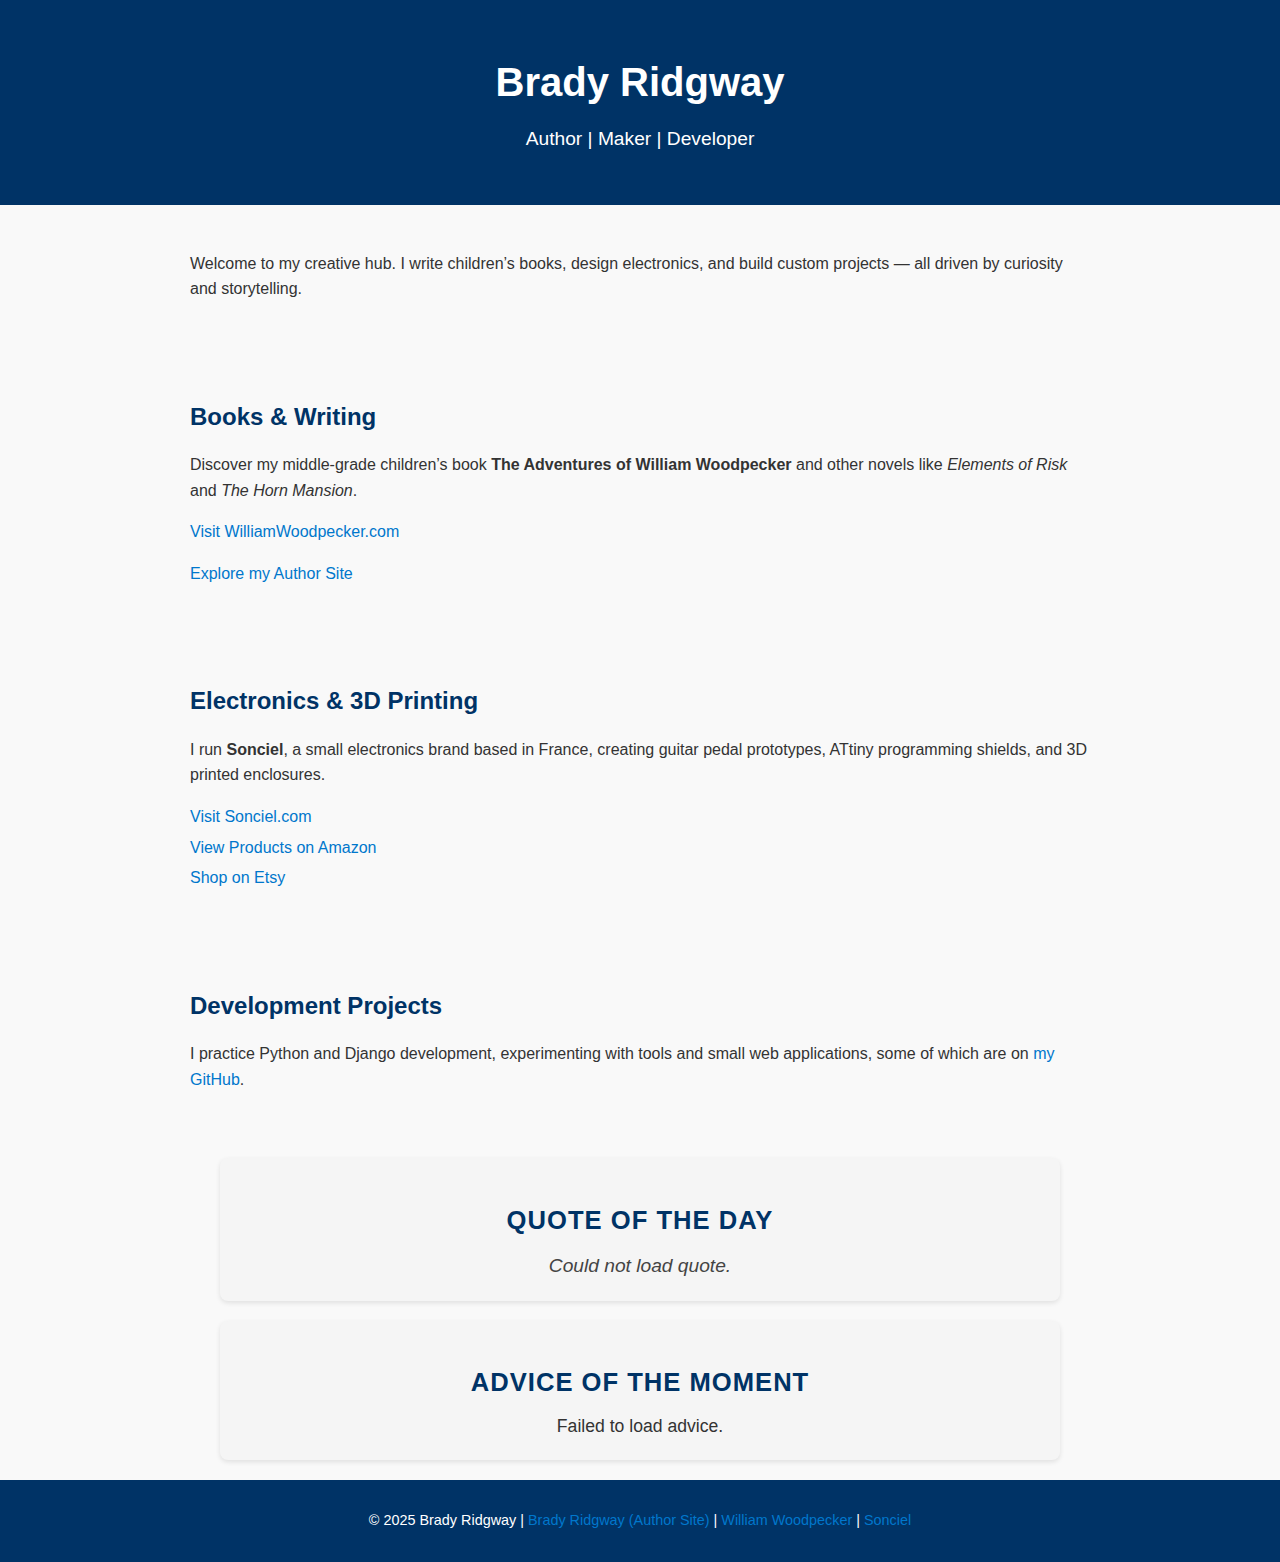
<file: index.html>
<!DOCTYPE html>
<html lang="en">
<head>
    <meta charset="UTF-8">
    <meta name="viewport" content="width=device-width, initial-scale=1.0">
    <meta property="og:title" content="Brady Ridgway | Author of William Woodpecker & Maker at Sonciel">
    <meta property="og:description" content="Explore books, electronics projects, and creative ventures by Brady Ridgway, including William Woodpecker and Sonciel products.">
    <meta property="og:url" content="https://ridgwaycreative.com/">
    <meta property="og:type" content="website">
    <meta property="og:image" content="https://ridgwaycreative.com/images/og_image.jpg">

    <meta name="twitter:card" content="summary_large_image">
    <meta name="twitter:title" content="Brady Ridgway | Author & Maker">
    <meta name="twitter:description" content="Discover books, electronics, and creative projects by Brady Ridgway.">
    <meta name="twitter:image" content="https://ridgwaycreative.com/images/og_image.jpg">
    <title>Brady Ridgway | Author, Maker & Developer</title>
    <meta name="description" content="Discover the books, electronics projects, and creative ventures of Brady Ridgway, author of The Adventures of William Woodpecker and founder of Sonciel.">
    <link rel="stylesheet" href="style.css?v=2">
    <script type="application/ld+json">
{
  "@context": "https://schema.org",
  "@graph": [
    {
      "@type": "Person",
      "name": "Brady Ridgway",
      "url": "https://ridgwaycreative.com",
      "sameAs": [
        "https://williamwoodpecker.com",
        "https://bradyridgway.com",
        "https://sonciel.com",
        "https://www.amazon.com/author/bradyridgway",
        "https://www.etsy.com/shop/Sonciel",
        "https://github.com/RedHorseMane",
        "https://bradyridgway.pythonanywhere.com",
      ]
    },
    {
      "@type": "Book",
      "name": "The Adventures of William Woodpecker",
      "author": {
        "@type": "Person",
        "name": "Brady Ridgway"
      },
      "image": "https://williamwoodpecker.com/static/images/ww_cover.jpg",
      "description": "A middle-grade adventure about a curious woodpecker who sets out on a journey of self-discovery and friendship.",
      "offers": {
        "@type": "Offer",
        "url": "https://williamwoodpecker.com",
        "availability": "https://schema.org/InStock"
      }
    },
    {
      "@type": "Book",
      "name": "Elements of Risk",
      "author": {
        "@type": "Person",
        "name": "Brady Ridgway"
      },
      "image": "https://bradyridgway.com/images/Elements_of_Risk.jpg",
      "description": "A suspenseful novel with high stakes, danger, and gripping twists.",
      "offers": {
        "@type": "Offer",
        "url": "https://www.amazon.com/dp/B01MQR2LJL",
        "availability": "https://schema.org/InStock"
      }
    },
    {
      "@type": "Book",
      "name": "The Horn Mansion",
      "author": {
        "@type": "Person",
        "name": "Brady Ridgway"
      },
      "image": "https://bradyridgway.com/static/images/The_Horn_Mansion.jpg",
      "description": "A thrilling mystery with supernatural undertones and dark secrets.",
      "offers": {
        "@type": "Offer",
        "url": "https://www.amazon.com/dp/B07M9SMQMP",
        "availability": "https://schema.org/InStock"
      }
    },
    {
      "@type": "Product",
      "name": "ATtiny Programming Shield for Arduino Uno",
      "brand": "Sonciel",
      "image": "https://sonciel.com/images/sonciel_solo_fb.jpg",
      "description": "A reliable programming shield for ATtiny microcontrollers, compatible with Arduino Uno boards.",
      "offers": {
        "@type": "Offer",
        "url": "https://www.etsy.com/shop/Sonciel",
        "url": "https://www.amazon.com/dp/B0FBYF885W",
        "availability": "https://schema.org/InStock"
      }
    },
    {
      "@type": "Product",
      "name": "3D Printed Guitar Pedal Enclosures",
      "brand": "Sonciel",
      "image": "https://sonciel.com/images/pedal_enclosure.jpg",
      "description": "Durable, customizable 3D printed enclosures for guitar pedal prototyping and electronics projects.",
      "offers": {
        "@type": "Offer",
        "url": "https://www.amazon.com/dp/B0FCD7N4VF",
        "url": "https://www.etsy.com/shop/Sonciel",
        "availability": "https://schema.org/InStock"
      }
    }
  ]
}
</script>
</head>
<body>
    <header class="hero">
        <h1>Brady Ridgway</h1>
        <p>Author | Maker | Developer</p>
    </header>

    <section class="intro">
        <p>Welcome to my creative hub. I write children’s books, design electronics, and build custom projects — all driven by curiosity and storytelling.</p>
    </section>

    <section class="books">
        <h2>Books & Writing</h2>
        <p>Discover my middle-grade children’s book <strong>The Adventures of William Woodpecker</strong> and other novels like <em>Elements of Risk</em> and <em>The Horn Mansion</em>.</p>
        <p><a href="https://williamwoodpecker.com" target="_blank">Visit WilliamWoodpecker.com</a></p>
        <p><a href="https://bradyridgway.com" target="_blank">Explore my Author Site</a></p>
    </section>

    <section class="electronics">
        <h2>Electronics & 3D Printing</h2>
        <p>I run <strong>Sonciel</strong>, a small electronics brand based in France, creating guitar pedal prototypes, ATtiny programming shields, and 3D printed enclosures.</p>
        <ul>
            <li><a href="https://sonciel.com" target="_blank">Visit Sonciel.com</a></li>
            <li><a href="https://amazon.fr/dp/B0FBYF885W" target="_blank">View Products on Amazon</a></li>
            <li><a href="https://www.etsy.com/shop/Sonciel" target="_blank">Shop on Etsy</a></li>
        </ul>
    </section>

    <section class="development">
        <h2>Development Projects</h2>
        <p>I practice Python and Django development, experimenting with tools and small web applications, some of which are on <a href="https://github.com/RedHorseMane" target="_blank">my GitHub</a>.</p>
    </section>

    <!-- Quote Section -->
    <section class="quote-section">
        <h2>Quote of the Day</h2>
        <div id="quote-box">Loading quote...</div>
    </section>

    <!-- Advice Section -->
    <section class="advice-section">
        <h2>Advice of the Moment</h2>
        <div id="result">Loading...</div>
    </section>

    <footer>
        <p>&copy; 2025 Brady Ridgway | <a href="https://bradyridgway.com">Brady Ridgway (Author Site)</a> | <a href="https://williamwoodpecker.com">William Woodpecker</a> | <a href="https://sonciel.com">Sonciel</a></p>
    </footer>

    <script>
        // Fetch Quote of the Day
        fetch('https://bradyridgway.pythonanywhere.com/api/quote/')
            .then(response => response.json())
            .then(data => {
                document.getElementById('quote-box').innerHTML =
                    `"${data.quote.body}"<br><span>— ${data.quote.author}</span>`;
            })
            .catch(error => {
                console.error('Error fetching quote:', error);
                document.getElementById('quote-box').innerText = "Could not load quote.";
            });

        // Fetch Advice of the Moment
        fetch('https://api.adviceslip.com/advice')
            .then(r => r.json())
            .then(d => {
                document.getElementById('result').innerText = d.slip.advice;
            })
            .catch(e => {
                console.error('Error:', e);
                document.getElementById('result').innerText = "Failed to load advice.";
            });
    </script>
</body>
</html>
</file>
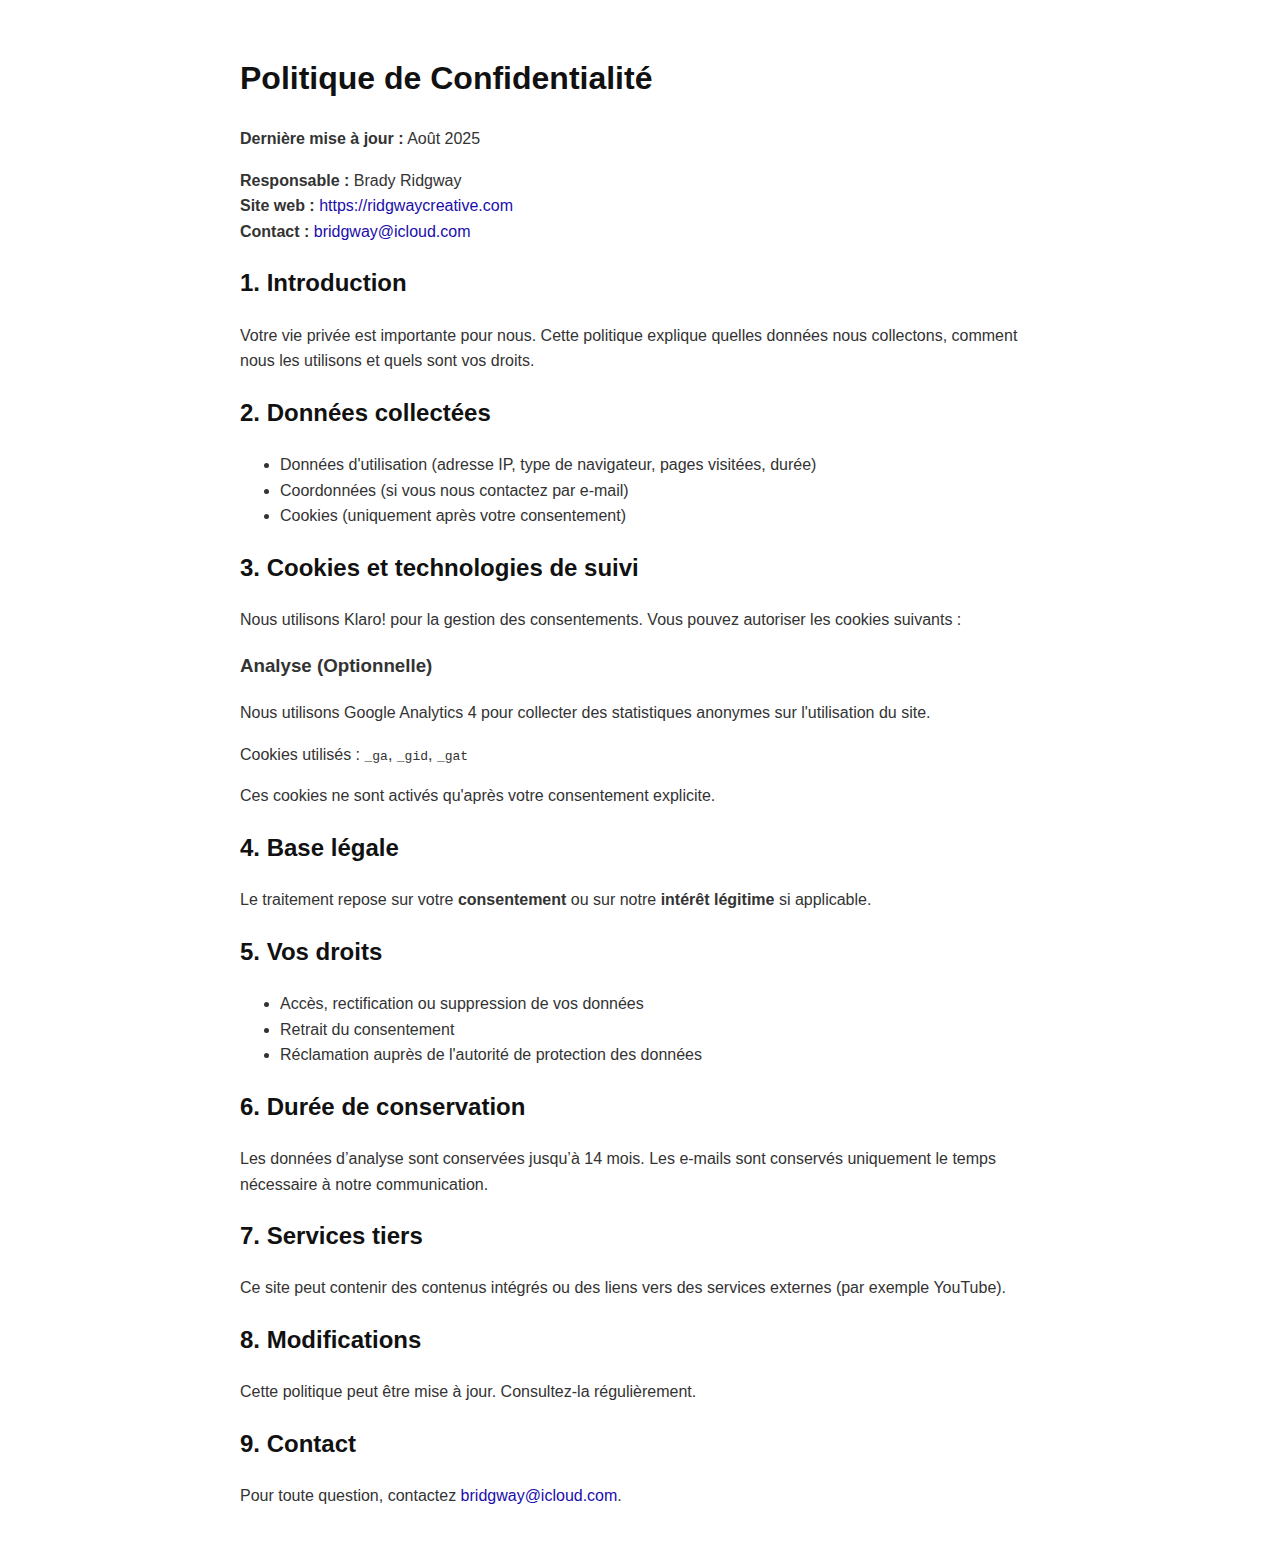
<file: confidentialite.html>
<!DOCTYPE html>
<html lang="fr">
<head>
  <!-- Google tag (gtag.js)
<script async src="https://www.googletagmanager.com/gtag/js?id=G-0H959VEW1Y"></script>
<script>
  window.dataLayer = window.dataLayer || [];
  function gtag(){dataLayer.push(arguments);}
  gtag('js', new Date());

  gtag('config', 'G-0H959VEW1Y');
</script>  -->
  <meta charset="UTF-8">
  <meta name="viewport" content="width=device-width, initial-scale=1.0">
  <title>Politique de Confidentialité – Ridgway Creative</title>
  <style>
    body { font-family: -apple-system, BlinkMacSystemFont, 'Segoe UI', Roboto, Oxygen, Ubuntu, Cantarell, 'Open Sans', 'Helvetica Neue', sans-serif; line-height: 1.6; padding: 2rem; max-width: 800px; margin: auto; color: #333; }
    h1, h2 { color: #111; }
    a { color: #1a0dab; text-decoration: none; }
    a:hover { text-decoration: underline; }
  </style>
</head>
<body>
  <h1>Politique de Confidentialité</h1>
  <p><strong>Dernière mise à jour :</strong> Août 2025</p>
  <p><strong>Responsable :</strong> Brady Ridgway<br>
  <strong>Site web :</strong> <a href="https://ridgwaycreative.com">https://ridgwaycreative.com</a><br>
  <strong>Contact :</strong> <a href="mailto:bridgway@icloud.com">bridgway@icloud.com</a></p>

  <h2>1. Introduction</h2>
  <p>Votre vie privée est importante pour nous. Cette politique explique quelles données nous collectons, comment nous les utilisons et quels sont vos droits.</p>

  <h2>2. Données collectées</h2>
  <ul>
    <li>Données d'utilisation (adresse IP, type de navigateur, pages visitées, durée)</li>
    <li>Coordonnées (si vous nous contactez par e-mail)</li>
    <li>Cookies (uniquement après votre consentement)</li>
  </ul>

  <h2>3. Cookies et technologies de suivi</h2>
  <p>Nous utilisons Klaro! pour la gestion des consentements. Vous pouvez autoriser les cookies suivants :</p>

  <h3>Analyse (Optionnelle)</h3>
  <p>Nous utilisons Google Analytics 4 pour collecter des statistiques anonymes sur l'utilisation du site.</p>
  <p>Cookies utilisés : <code>_ga</code>, <code>_gid</code>, <code>_gat</code></p>
  <p>Ces cookies ne sont activés qu'après votre consentement explicite.</p>

  <h2>4. Base légale</h2>
  <p>Le traitement repose sur votre <strong>consentement</strong> ou sur notre <strong>intérêt légitime</strong> si applicable.</p>

  <h2>5. Vos droits</h2>
  <ul>
    <li>Accès, rectification ou suppression de vos données</li>
    <li>Retrait du consentement</li>
    <li>Réclamation auprès de l'autorité de protection des données</li>
  </ul>

  <h2>6. Durée de conservation</h2>
  <p>Les données d’analyse sont conservées jusqu’à 14 mois. Les e-mails sont conservés uniquement le temps nécessaire à notre communication.</p>

  <h2>7. Services tiers</h2>
  <p>Ce site peut contenir des contenus intégrés ou des liens vers des services externes (par exemple YouTube).</p>

  <h2>8. Modifications</h2>
  <p>Cette politique peut être mise à jour. Consultez-la régulièrement.</p>

  <h2>9. Contact</h2>
  <p>Pour toute question, contactez <a href="mailto:bridgway@icloud.com">bridgway@icloud.com</a>.</p>
</body>
</html>
</file>
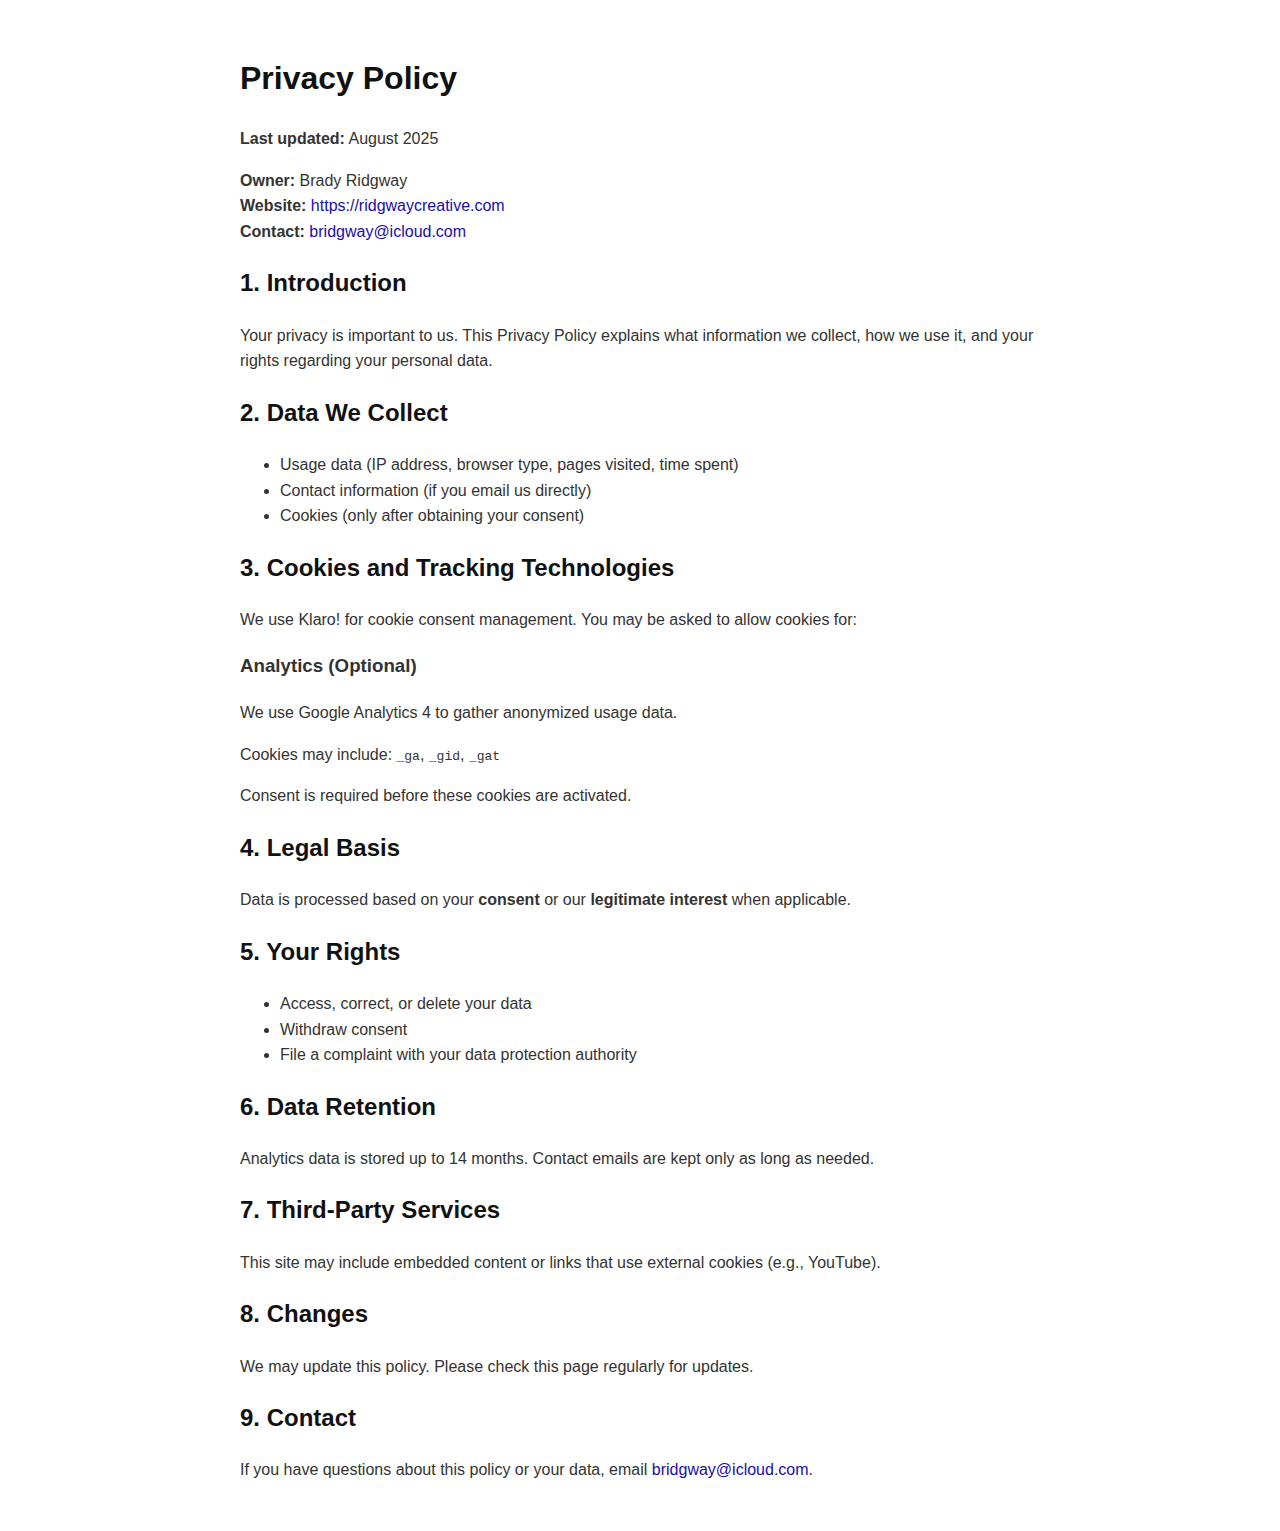
<file: privacy.html>
<!DOCTYPE html>
<html lang="en">
<head>
  <!-- Google tag (gtag.js)
<script async src="https://www.googletagmanager.com/gtag/js?id=G-0H959VEW1Y"></script>
<script>
  window.dataLayer = window.dataLayer || [];
  function gtag(){dataLayer.push(arguments);}
  gtag('js', new Date());

  gtag('config', 'G-0H959VEW1Y');
</script>  -->
  <meta charset="UTF-8">
  <meta name="viewport" content="width=device-width, initial-scale=1.0">
  <title>Privacy Policy – Ridgway Creative</title>
  <style>
    body { font-family: -apple-system, BlinkMacSystemFont, 'Segoe UI', Roboto, Oxygen, Ubuntu, Cantarell, 'Open Sans', 'Helvetica Neue', sans-serif; line-height: 1.6; padding: 2rem; max-width: 800px; margin: auto; color: #333; }
    h1, h2 { color: #111; }
    a { color: #1a0dab; text-decoration: none; }
    a:hover { text-decoration: underline; }
  </style>
</head>
<body>
  <h1>Privacy Policy</h1>
  <p><strong>Last updated:</strong> August 2025</p>
  <p><strong>Owner:</strong> Brady Ridgway<br>
  <strong>Website:</strong> <a href="https://ridgwaycreative.com">https://ridgwaycreative.com</a><br>
  <strong>Contact:</strong> <a href="mailto:bridgway@icloud.com">bridgway@icloud.com</a></p>

  <h2>1. Introduction</h2>
  <p>Your privacy is important to us. This Privacy Policy explains what information we collect, how we use it, and your rights regarding your personal data.</p>

  <h2>2. Data We Collect</h2>
  <ul>
    <li>Usage data (IP address, browser type, pages visited, time spent)</li>
    <li>Contact information (if you email us directly)</li>
    <li>Cookies (only after obtaining your consent)</li>
  </ul>

  <h2>3. Cookies and Tracking Technologies</h2>
  <p>We use Klaro! for cookie consent management. You may be asked to allow cookies for:</p>

  <h3>Analytics (Optional)</h3>
  <p>We use Google Analytics 4 to gather anonymized usage data.</p>
  <p>Cookies may include: <code>_ga</code>, <code>_gid</code>, <code>_gat</code></p>
  <p>Consent is required before these cookies are activated.</p>

  <h2>4. Legal Basis</h2>
  <p>Data is processed based on your <strong>consent</strong> or our <strong>legitimate interest</strong> when applicable.</p>

  <h2>5. Your Rights</h2>
  <ul>
    <li>Access, correct, or delete your data</li>
    <li>Withdraw consent</li>
    <li>File a complaint with your data protection authority</li>
  </ul>

  <h2>6. Data Retention</h2>
  <p>Analytics data is stored up to 14 months. Contact emails are kept only as long as needed.</p>

  <h2>7. Third-Party Services</h2>
  <p>This site may include embedded content or links that use external cookies (e.g., YouTube).</p>

  <h2>8. Changes</h2>
  <p>We may update this policy. Please check this page regularly for updates.</p>

  <h2>9. Contact</h2>
  <p>If you have questions about this policy or your data, email <a href="mailto:bridgway@icloud.com">bridgway@icloud.com</a>.</p>
</body>
</html>
</file>
<file: style.css>
body {
        font-family: Arial, sans-serif;
        margin: 0;
        padding: 0;
        background: #f9f9f9;
        color: #333;
        line-height: 1.6;
    }
    
    .hero {
        background: #003366;
        color: #fff;
        text-align: center;
        padding: 50px 20px;
    }
    
    .hero h1 {
        margin: 0;
        font-size: 2.5rem;
    }
    
    .hero p {
        margin: 10px 0 0;
        font-size: 1.2rem;
    }
    
    section {
        padding: 30px 20px;
        max-width: 900px;
        margin: 0 auto;
    }
    
    section h2 {
        color: #003366;
        margin-bottom: 10px;
    }
    
    section p, section li {
        font-size: 1rem;
    }
    
    ul {
        list-style: none;
        padding: 0;
    }
    
    ul li {
        margin-bottom: 5px;
    }
    
    a {
        color: #0077cc;
        text-decoration: none;
    }
    a:hover {
        text-decoration: underline;
    }
    
    footer {
        background: #003366;
        color: #fff;
        text-align: center;
        padding: 15px 10px;
        font-size: 0.9rem;
    }
    /* === Quote & Advice Sections === */
    .quote-section, .advice-section {
        background: #f5f5f5;
        border-radius: 8px;
        padding: 20px;
        margin: 20px auto;
        max-width: 800px;
        box-shadow: 0 2px 5px rgba(0,0,0,0.1);
        text-align: center;
        transition: transform 0.2s ease-in-out;
    }
    
    .quote-section:hover, .advice-section:hover {
        transform: translateY(-2px);
    }
    
    .quote-section h2, .advice-section h2 {
        color: #003366;
        font-size: 1.6rem;
        margin-bottom: 10px;
        text-transform: uppercase;
        letter-spacing: 1px;
    }
    
    #quote-box {
        font-style: italic;
        font-size: 1.2rem;
        color: #444;
        line-height: 1.6;
    }
    
    #quote-box span {
        display: block;
        margin-top: 8px;
        font-weight: bold;
        color: #222;
        font-size: 1.1rem;
    }
    
    #result {
        font-size: 1.1rem;
        color: #333;
        font-weight: 500;
        line-height: 1.5;
    }
</file>
